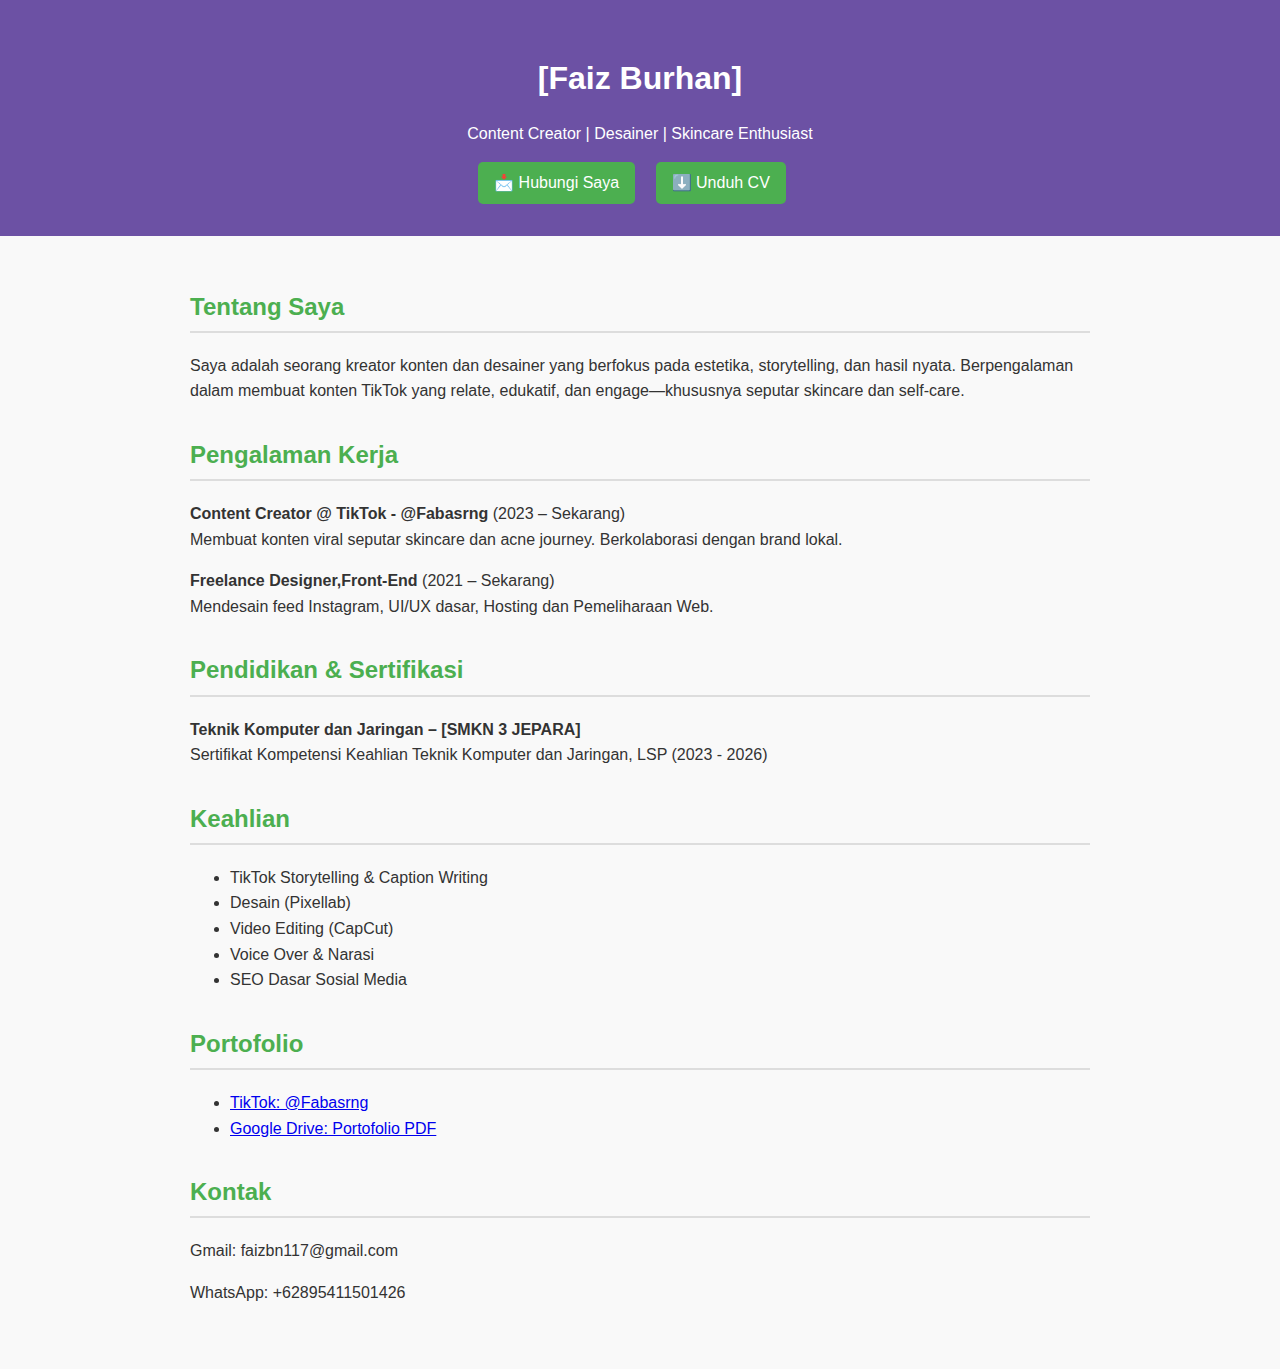
<file: about.html>
<!DOCTYPE html>
<html lang="id">
<head>
  <meta charset="UTF-8">
  <meta name="viewport" content="width=device-width, initial-scale=1.0">
  <title>CURRICULUM VITAE</title>
  <style>
    body {
      font-family: 'Segoe UI', Tahoma, Geneva, Verdana, sans-serif;
      margin: 0;
      padding: 0;
      line-height: 1.6;
      background: #f9f9f9;
      color: #333;
    }
    header {
      background: #6C51A4;
      color: white;
      padding: 2rem 1rem;
      text-align: center;
    }
    header h1 {
      margin-bottom: 0.5rem;
    }
    .container {
      padding: 2rem;
      max-width: 900px;
      margin: auto;
    }
    h2 {
      color: #4CAF50;
      border-bottom: 2px solid #ddd;
      padding-bottom: 0.3rem;
    }
    .section {
      margin-bottom: 2rem;
    }
    .cta {
      margin-top: 1rem;
    }
    .cta a {
      display: inline-block;
      margin-right: 1rem;
      padding: 0.5rem 1rem;
      background: #4CAF50;
      color: white;
      text-decoration: none;
      border-radius: 5px;
    }
  </style>
</head>
<body>
  <header>
    <h1>[Faiz Burhan]</h1>
    <p>Content Creator | Desainer | Skincare Enthusiast</p>
    <div class="cta">
      <a href="#">📩 Hubungi Saya</a>
      <a href="#">⬇️ Unduh CV</a>
    </div>
  </header>
  <main class="container">
    <section class="section">
      <h2>Tentang Saya</h2>
      <p>Saya adalah seorang kreator konten dan desainer yang berfokus pada estetika, storytelling, dan hasil nyata. Berpengalaman dalam membuat konten TikTok yang relate, edukatif, dan engage—khususnya seputar skincare dan self-care.</p>
    </section>

    <section class="section">
      <h2>Pengalaman Kerja</h2>
      <p><strong>Content Creator @ TikTok - @Fabasrng</strong> (2023 – Sekarang)<br>
      Membuat konten viral seputar skincare dan acne journey. Berkolaborasi dengan brand lokal.</p>
      <p><strong>Freelance Designer,Front-End</strong> (2021 – Sekarang)<br>
      Mendesain feed Instagram, UI/UX dasar, Hosting dan Pemeliharaan Web.</p>
    </section>

    <section class="section">
      <h2>Pendidikan & Sertifikasi</h2>
      <p>
        <strong>Teknik Komputer dan Jaringan – [SMKN 3 JEPARA]</strong><br>Sertifikat Kompetensi Keahlian Teknik Komputer dan Jaringan, LSP (2023 - 2026)
      <p>
    </section>

    <section class="section">
      <h2>Keahlian</h2>
      <ul>
        <li>TikTok Storytelling & Caption Writing</li>
        <li>Desain (Pixellab)</li>
        <li>Video Editing (CapCut)</li>
        <li>Voice Over & Narasi</li>
        <li>SEO Dasar Sosial Media</li>
      </ul>
    </section>

    <section class="section">
      <h2>Portofolio</h2>
      <ul>
        <li><a href="#">TikTok: @Fabasrng</a></li>
        <li><a href="#">Google Drive: Portofolio PDF</a></li>
      </ul>
    </section>

    <section class="section">
      <h2>Kontak</h2>
      <p>Gmail: faizbn117@gmail.com</p>
      <p>WhatsApp: +62895411501426</p>
    </section>
  </main>
</body>
</html>
</file>
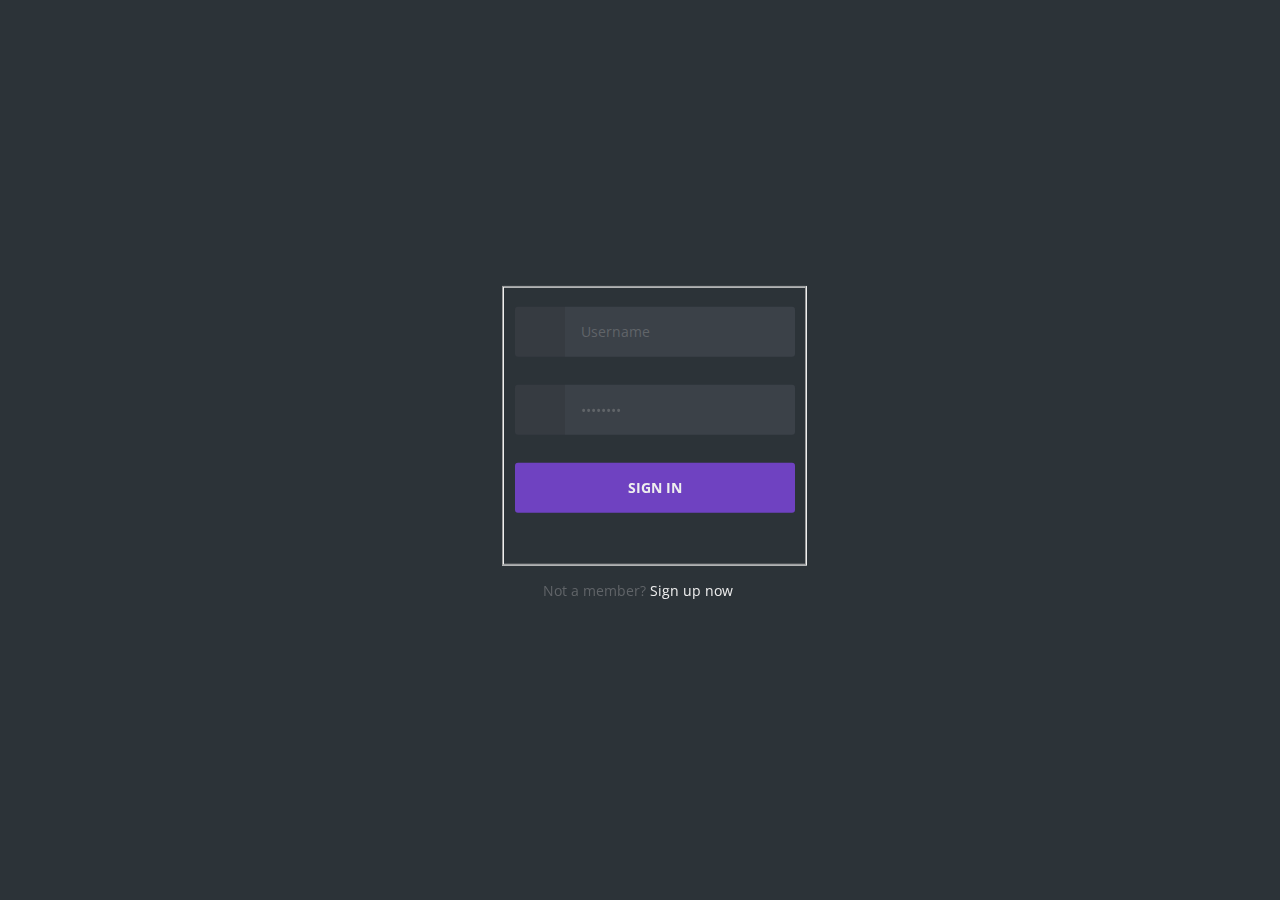
<file: post.html>
<!DOCTYPE html>
<html>

<head>

  <meta charset="UTF-8">

  <title>mashan - Login</title>

    <link rel="stylesheet" href="login/css/style1.css" media="screen" type="text/css" />

</head>

<body>

  <html lang="en-US">
  <head>

    <meta charset="utf-8">

    <title>Login</title>

    <link rel="stylesheet" href="http://fonts.googleapis.com/css?family=Open+Sans:400,700">

    <!--[if lt IE 9]>
  <script src="http://html5shiv.googlecode.com/svn/trunk/html5.js"></script>
 <![endif]-->

  </head>

  <body>

    <div class="container">

      <div id="login">

        <form action="javascript:void(0);" method="get">

          <fieldset class="clearfix">

            <p><span class="fontawesome-user"></span><input type="text" value="Username" onBlur="if(this.value == '') this.value = 'Username'" onFocus="if(this.value == 'Username') this.value = ''" required></p> <!-- JS because of IE support; better: placeholder="Username" -->
            <p><span class="fontawesome-lock"></span><input type="password"  value="Password" onBlur="if(this.value == '') this.value = 'Password'" onFocus="if(this.value == 'Password') this.value = ''" required></p> <!-- JS because of IE support; better: placeholder="Password" -->
            <p><input type="submit" value="Sign In"></p>

          </fieldset>

        </form>

        <p>Not a member? <a href="#">Sign up now</a><span class="fontawesome-arrow-right"></span></p>

      </div> <!-- end login -->

    </div>

  </body>
</html>

</body>

</html>
</file>
<file: login/css/style1.css>
/* CSS Document */
/* ---------- FONTAWESOME ---------- */
/* ---------- http://fortawesome.github.com/Font-Awesome/ ---------- */
/* ---------- http://weloveiconfonts.com/ ---------- */
@import url(http://weloveiconfonts.com/api/?family=fontawesome);
/* ---------- ERIC MEYER'S RESET CSS ---------- */
/* ---------- http://meyerweb.com/eric/tools/css/reset/ ---------- */
@import url(http://meyerweb.com/eric/tools/css/reset/reset.css);
/* ---------- FONTAWESOME ---------- */
[class*="fontawesome-"]:before {
  font-family: 'FontAwesome', sans-serif;
}

/* ---------- GENERAL ---------- */
* {
  -moz-box-sizing: border-box;
       box-sizing: border-box;
}
*:before, *:after {
  -moz-box-sizing: border-box;
       box-sizing: border-box;
}

body {
  background: #2c3338;
  color: #606468;
  font: 87.5%/1.5em 'Open Sans', sans-serif;
  margin: 0;
}

a {
  color: #eee;
  text-decoration: none;
}

a:hover {
  text-decoration: underline;
}

input {
  border: none;
  font-family: 'Open Sans', Arial, sans-serif;
  font-size: 14px;
  line-height: 1.5em;
  padding: 0;
  -webkit-appearance: none;
}

p {
  line-height: 1.5em;
}

.clearfix {
  *zoom: 1;
}
.clearfix:before, .clearfix:after {
  content: ' ';
  display: table;
}
.clearfix:after {
  clear: both;
}

.container {
  left: 50%;
  position: fixed;
  top: 50%;
  -webkit-transform: translate(-50%, -50%);
      -ms-transform: translate(-50%, -50%);
          transform: translate(-50%, -50%);
}

/* ---------- LOGIN ---------- */
#login {
  width: 280px;
}

#login form span {
  background-color: #363b41;
  border-radius: 3px 0px 0px 3px;
  color: #606468;
  display: block;
  float: left;
  height: 50px;
  line-height: 50px;
  text-align: center;
  width: 50px;
}

#login form input {
  height: 50px;
}

#login form input[type="text"], input[type="password"] {
  background-color: #3b4148;
  border-radius: 0px 3px 3px 0px;
  color: #606468;
  margin-bottom: 1em;
  padding: 0 16px;
  width: 230px;
}

#login form input[type="submit"] {
  border-radius: 3px;
  -moz-border-radius: 3px;
  -webkit-border-radius: 3px;
  background-color: #6f42c1;
  color: #eee;
  font-weight: bold;
  margin-bottom: 2em;
  text-transform: uppercase;
  width: 280px;
}

#login form input[type="submit"]:hover {
  background-color: #6f42c1;
}

#login > p {
  text-align: center;
}

#login > p span {
  padding-left: 5px;
}
</file>
